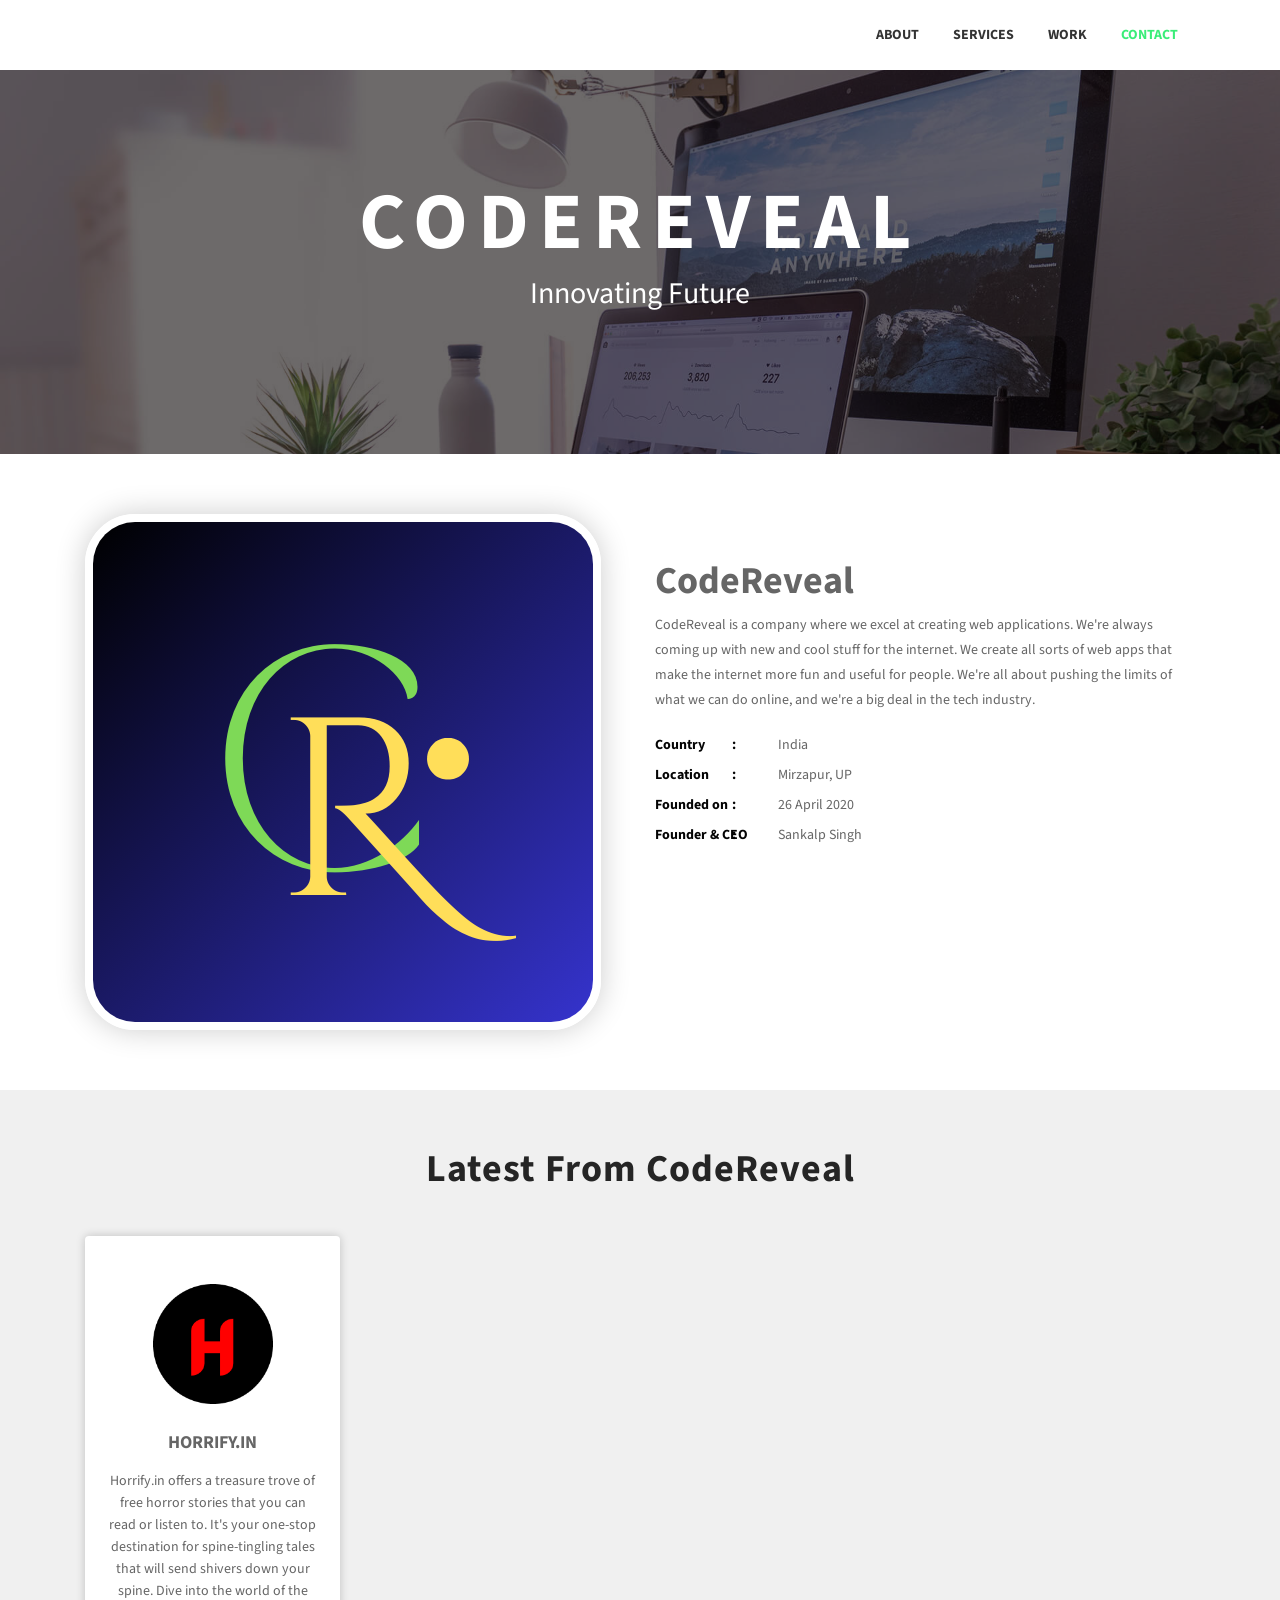
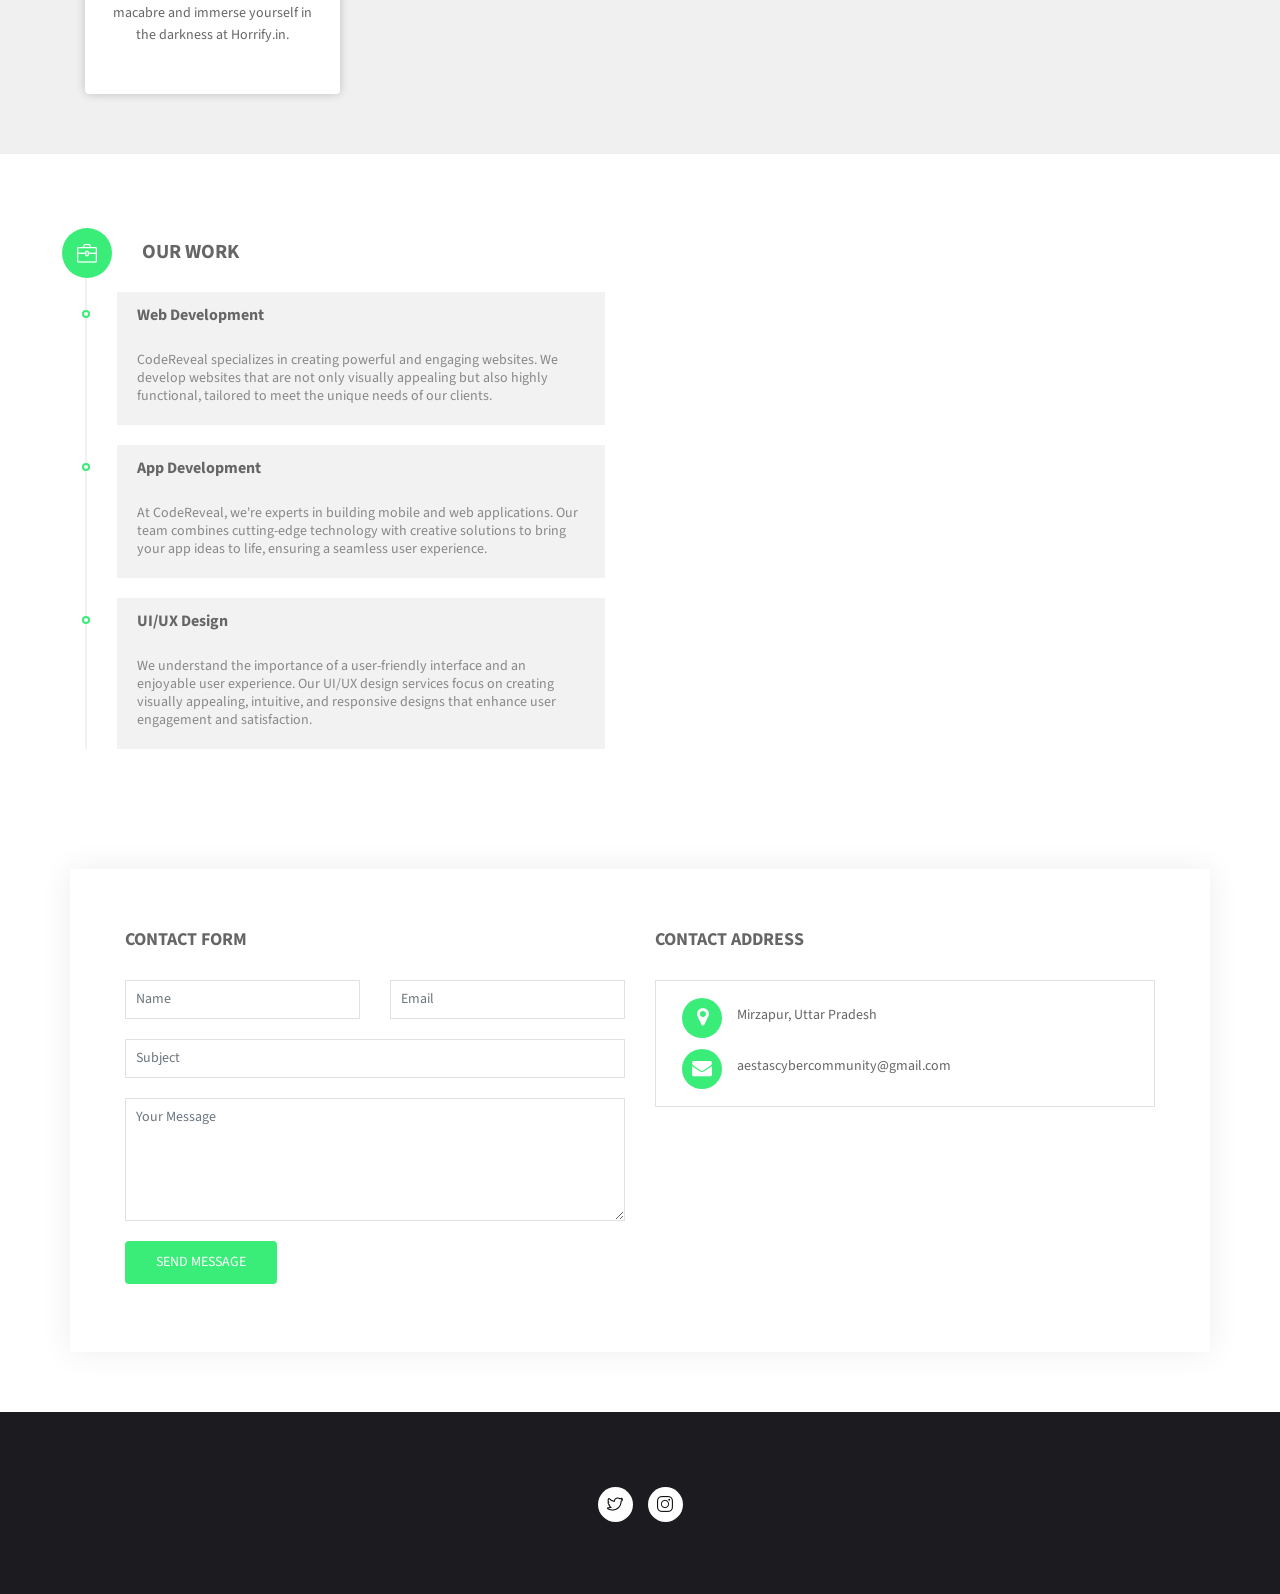
<file: index.html>
<!DOCTYPE html>
<html lang="en">
<head>
<meta charset="utf-8">
<meta name="viewport" content="width=device-width, initial-scale=1, shrink-to-fit=no">
<meta name="author" content="CodeReveal" />
<meta name="description" content="CodeReveal">

<title>CodeReveal</title>

<!-- CSS -->
<link rel="stylesheet" type="text/css" href="assets/css/bootstrap.min.css" >
<link rel="stylesheet" type="text/css" href="assets/fonts/font-awesome.min.css">
<link rel="stylesheet" type="text/css" href="assets/fonts/simple-line-icons.css">
<link rel="stylesheet" type="text/css" href="assets/css/slicknav.css">
<link rel="stylesheet" type="text/css" href="assets/css/main.css">
<link rel="stylesheet" type="text/css" href="assets/css/responsive.css">

<!--favicon-->
<link rel="apple-touch-icon" sizes="180x180" href="assets/img/favicon/apple-touch-icon.png">
<link rel="icon" type="image/png" sizes="32x32" href="assets/img/favicon/favicon-32x32.png">
<link rel="icon" type="image/png" sizes="16x16" href="assets/img/favicon/favicon-16x16.png">
<link rel="manifest" href="assets/img/favicon/site.webmanifest">

</head>
<body>
<!-- Header Area wrapper Starts -->
<header id="header-wrap">
<!-- Navbar Start -->
<nav class="navbar navbar-expand-lg fixed-top scrolling-navbar indigo">
<div class="container">
<!-- Brand and toggle get grouped for better mobile display -->
<div class="navbar-header">
<button class="navbar-toggler" type="button" data-toggle="collapse" data-target="#main-navbar" aria-controls="main-navbar" aria-expanded="false" aria-label="Toggle navigation">
<span class="navbar-toggler-icon"></span>
<span class="icon-menu"></span>
<span class="icon-menu"></span>
<span class="icon-menu"></span>
</button>
<!-- <a href="index.html" class="navbar-brand">CodeReveal</a> -->
</div>
<div class="collapse navbar-collapse" id="main-navbar">
<ul class="onepage-nev navbar-nav mr-auto w-100 justify-content-end clearfix">
<li class="nav-item">
<a class="nav-link" href="#about">
About
</a>
</li>
<li class="nav-item">
<a class="nav-link" href="#services">
Services
</a>
</li>
<li class="nav-item">
<a class="nav-link" href="#work">
Work
</a>
</li>
<li class="nav-item">
<a class="nav-link" href="#contact">
Contact
</a>
</li>
</ul>
</div>
</div>

<!-- Mobile Menu Start -->
<ul class="onepage-nev mobile-menu">
<li>
<a href="#about">about</a>
</li>
<li>
<a href="#services">Services</a>
</li>
<li>
<a href="#work">Work</a>
</li>
<li>
<a href="#contact">Contact</a>
</li>
</ul>
<!-- Mobile Menu End -->
</nav>
<!-- Navbar End -->

<!-- Hero Area Start -->
<div id="hero-area" class="hero-area-bg">
<div class="overlay"></div>
<div class="container">
<div class="row">
<div class="col-md-12 col-sm-12 text-center">
<div class="contents">
<h2 class="head-title">CodeReveal</h2>
<p class="script-font">Innovating Future</p>
<!-- <div class="header-button" data-delay="1s">
<a href="#" class="btn btn-common">Get a Free Quote</a>
</div> -->
</div>
</div>
</div>
</div>
</div>
<!-- Hero Area End -->

</header>
<!-- Header Area wrapper End -->

<!-- About Section Start -->
<section id="about" class="section-padding">
<div class="container">
<div class="row">
<div class="col-lg-6 col-md-6 col-sm-12 col-xs-12">
<div class="img-thumb">
<img class="img-fluid" src="assets/img/Code Reveal.png" alt="CodeReveal">
</div>
</div> 
<div class="col-lg-6 col-md-6 col-sm-12 col-xs-12">
<div class="profile-wrapper">
<h3>CodeReveal</h3>
<p>CodeReveal is a company where we excel at creating web applications. We're always coming up with new and cool stuff for the internet. We create all sorts of web apps that make the internet more fun and useful for people. We're all about pushing the limits of what we can do online, and we're a big deal in the tech industry.</p><div class="about-profile">
<ul class="admin-profile">
<li><span class="pro-title"> Country </span> <span class="pro-detail">India</span></li>
<li><span class="pro-title"> Location </span> <span class="pro-detail">Mirzapur, UP</span></li>
<li><span class="pro-title"> Founded on </span> <span class="pro-detail">26 April 2020</span></li>
<li><span class="pro-title"> Founder & CEO </span> <span class="pro-detail">Sankalp Singh</span></li>
</ul>
</div>
<!-- <a href="#" class="btn btn-common"><i class="icon-paper-clip"></i> Download Resume</a>
<a href="#" class="btn btn-danger"><i class="icon-speech"></i> Contact Me</a> -->
</div>
</div> 
</div>
</div>
</section>
<!-- About Section End -->

<!-- Latest From CodeReveal -->
<section id="services" class="services section-padding">
<h2 class="section-title flipInX" data-delay="0.4s">Latest From CodeReveal</h2>
<div class="container">
<div class="row">

<!-- Latest item -->
<div class="col-md-6 col-lg-3 col-xs-12">
<div class="services-item">
<div class="icon">
<img src="assets/img/horrify logo.png" class="latest_logo" alt="horrify.in">
</div>
<div class="services-content">
<h3><a href="http://www.horrify.in">Horrify.in</a></h3>
<p>Horrify.in offers a treasure trove of free horror stories that you can read or listen to. It's your one-stop destination for spine-tingling tales that will send shivers down your spine. Dive into the world of the macabre and immerse yourself in the darkness at Horrify.in.</p>
</div>
</div>
</div>
</div>
</div>
</section>
<!-- Services Section End -->

<!-- work Section Start -->
<div id="work" class="section-padding">
<div class="container">
<div class="row">
<div class="col-lg-6 col-md-6 col-sm-6">
<div class="work">
<ul class="timeline">
<li>
<i class="icon-briefcase"></i>
<h2 class="timelin-title">Our Work</h2>
</li>
<li>
<div class="content-text">
<h3 class="line-title">Web Development</h3><br>
<p class="line-text"> CodeReveal specializes in creating powerful and engaging websites. We develop websites that are not only visually appealing but also highly functional, tailored to meet the unique needs of our clients.</p>
</div>
</li>
<li>
<div class="content-text">
<h3 class="line-title">App Development</h3><br>
<p class="line-text">At CodeReveal, we're experts in building mobile and web applications. Our team combines cutting-edge technology with creative solutions to bring your app ideas to life, ensuring a seamless user experience.</p>
</div>
</li>
<li>
<div class="content-text">
<h3 class="line-title">UI/UX Design</h3><br>
<p class="line-text">We understand the importance of a user-friendly interface and an enjoyable user experience. Our UI/UX design services focus on creating visually appealing, intuitive, and responsive designs that enhance user engagement and satisfaction.</p>
</div>
</li>
</ul>
</div>
</div>
 
</div>
</div>
</div>
<!-- work Section End -->

<!-- Contact Section Start -->
<section id="contact" class="section-padding">
<div class="contact-form">
<div class="container">
<div class="row contact-form-area" data-delay="0.4s">
<div class="col-md-6 col-lg-6 col-sm-12">
<div class="contact-block">
<h2>Contact Form</h2>
<form id="contactForm" method="post" autocomplete="off" name="google-sheet">
<div class="row">
<div class="col-md-6">
<div class="form-group">
<input type="text" class="form-control" id="name" name="Name" placeholder="Name" required data-error="Please enter your name">
<div class="help-block with-errors"></div>
</div> 
</div>
<div class="col-md-6">
<div class="form-group">
<input type="email" placeholder="Email" id="email" class="form-control" name="Email" required data-error="Please enter your email">
<div class="help-block with-errors"></div>
</div> 
</div>
 <div class="col-md-12">
<div class="form-group">
<input type="text" placeholder="Subject" name="Subject" id="msg_subject" class="form-control" required data-error="Please enter your subject">
<div class="help-block with-errors"></div>
</div>
</div>
<div class="col-md-12">
<div class="form-group"> 
<textarea class="form-control" name="Message" id="message" placeholder="Your Message" rows="5" data-error="Write your message" required></textarea>
<div class="help-block with-errors"></div>
</div>
<div class="submit-button">
<button class="btn btn-common" id="submit" type="submit">Send Message</button>
<div id="msgSubmit" class="h3 text-center hidden"></div> 
<div class="clearfix"></div> 
</div>
</div>
</div>
</form>
</div>
</div>
<div class="col-md-6 col-lg-6 col-sm-12">
<div class="footer-right-area fadeIn">
<h2>Contact Address</h2>
<div class="footer-right-contact">
<div class="single-contact">
<div class="contact-icon">
<i class="fa fa-map-marker"></i>
</div>
<p>Mirzapur, Uttar Pradesh</p>
</div>
<div class="single-contact">
<div class="contact-icon">
<i class="fa fa-envelope"></i>
</div>
<p><a href="mailto:aestascybercommunity@gmail.com">aestascybercommunity@gmail.com</a></p>
</div>
</div>
</div>
</div>
</div>
</div>
</div> 
</section>
<!-- Contact Section End -->

<!-- Footer Section Start -->
<footer class="footer-area section-padding">
<div class="container">
<div class="row">
<div class="col-md-12">
<div class="footer-text text-center">
<ul class="social-icon">
<!-- <li>
<a class="facebook" href="#"><i class="icon-social-facebook"></i></a>
</li> -->
<li>
<a class="twitter" href="https://twitter.com/code_reveal"><i class="icon-social-twitter"></i></a>
</li>
<li>
<a class="instagram" href="https://www.instagram.com/code_reveal/"><i class="icon-social-instagram"></i></a>
</li>
<!-- <li>
<a class="instagram" href="#"><i class="icon-social-linkedin"></i></a>
</li> -->
<!-- <li>
<a class="instagram" href="#"><i class="icon-social-google"></i></a>
</li> -->
</ul>
<!-- <p>Copyright © 2023 </p> -->
</div>
</div>
</div>
</div>
</footer>
<!-- Footer Section End -->

<!-- Script -->
<script src="assets/js/jquery-min.js"></script>
<script src="assets/js/jquery.mixitup.js"></script>
<script src="assets/js/jquery.nav.js"></script>
<script src="assets/js/jquery.slicknav.js"></script>
<script src="assets/js/main.js"></script>
<script src="assets/js/contact.js"></script>
</body>
</html>
</file>
<file: assets/fonts/simple-line-icons.css>
@font-face {
	font-family: 'Simple-Line-Icons';
	src:url('../fonts/line-icons/Simple-Line-Icons.eot');
	src:url('../fonts/line-icons/Simple-Line-Icons.eot?#iefix') format('embedded-opentype'),
		url('../fonts/line-icons/Simple-Line-Icons.woff') format('woff'),
		url('../fonts/line-icons/Simple-Line-Icons.ttf') format('truetype'),
		url('../fonts/line-icons/Simple-Line-Icons.svg#Simple-Line-Icons') format('svg');
		font-weight: normal;
		font-style: normal;
}
/*
 Use the following CSS code if you want to have a class per icon.
 Instead of a list of all class selectors, you can use the generic [class*="icon-"] selector, but it's slower:
*/
.icon-user,
.icon-people,
.icon-user-female,
.icon-user-follow,
.icon-user-following,
.icon-user-unfollow,
.icon-login,
.icon-logout,
.icon-emotsmile,
.icon-phone,
.icon-call-end,
.icon-call-in,
.icon-call-out,
.icon-map,
.icon-location-pin,
.icon-direction,
.icon-directions,
.icon-compass,
.icon-layers,
.icon-menu,
.icon-list,
.icon-options-vertical,
.icon-options,
.icon-arrow-down,
.icon-arrow-left,
.icon-arrow-right,
.icon-arrow-up,
.icon-arrow-up-circle,
.icon-arrow-left-circle,
.icon-arrow-right-circle,
.icon-arrow-down-circle,
.icon-check,
.icon-clock,
.icon-plus,
.icon-minus,
.icon-close,
.icon-event,
.icon-exclamation,
.icon-organization,
.icon-trophy,
.icon-screen-smartphone,
.icon-screen-desktop,
.icon-plane,
.icon-notebook,
.icon-mustache,
.icon-mouse,
.icon-magnet,
.icon-energy,
.icon-disc,
.icon-cursor,
.icon-cursor-move,
.icon-crop,
.icon-chemistry,
.icon-speedometer,
.icon-shield,
.icon-screen-tablet,
.icon-magic-wand,
.icon-hourglass,
.icon-graduation,
.icon-ghost,
.icon-game-controller,
.icon-fire,
.icon-eyeglass,
.icon-envelope-open,
.icon-envelope-letter,
.icon-bell,
.icon-badge,
.icon-anchor,
.icon-wallet,
.icon-vector,
.icon-speech,
.icon-puzzle,
.icon-printer,
.icon-present,
.icon-playlist,
.icon-pin,
.icon-picture,
.icon-handbag,
.icon-globe-alt,
.icon-globe,
.icon-folder-alt,
.icon-folder,
.icon-film,
.icon-feed,
.icon-drop,
.icon-drawer,
.icon-docs,
.icon-doc,
.icon-diamond,
.icon-cup,
.icon-calculator,
.icon-bubbles,
.icon-briefcase,
.icon-book-open,
.icon-basket-loaded,
.icon-basket,
.icon-bag,
.icon-action-undo,
.icon-action-redo,
.icon-wrench,
.icon-umbrella,
.icon-trash,
.icon-tag,
.icon-support,
.icon-frame,
.icon-size-fullscreen,
.icon-size-actual,
.icon-shuffle,
.icon-share-alt,
.icon-share,
.icon-rocket,
.icon-question,
.icon-pie-chart,
.icon-pencil,
.icon-note,
.icon-loop,
.icon-home,
.icon-grid,
.icon-graph,
.icon-microphone,
.icon-music-tone-alt,
.icon-music-tone,
.icon-earphones-alt,
.icon-earphones,
.icon-equalizer,
.icon-like,
.icon-dislike,
.icon-control-start,
.icon-control-rewind,
.icon-control-play,
.icon-control-pause,
.icon-control-forward,
.icon-control-end,
.icon-volume-1,
.icon-volume-2,
.icon-volume-off,
.icon-calendar,
.icon-bulb,
.icon-chart,
.icon-ban,
.icon-bubble,
.icon-camrecorder,
.icon-camera,
.icon-cloud-download,
.icon-cloud-upload,
.icon-envelope,
.icon-eye,
.icon-flag,
.icon-heart,
.icon-info,
.icon-key,
.icon-link,
.icon-lock,
.icon-lock-open,
.icon-magnifier,
.icon-magnifier-add,
.icon-magnifier-remove,
.icon-paper-clip,
.icon-paper-plane,
.icon-power,
.icon-refresh,
.icon-reload,
.icon-settings,
.icon-star,
.icon-symbol-female,
.icon-symbol-male,
.icon-target,
.icon-credit-card,
.icon-paypal,
.icon-social-tumblr,
.icon-social-twitter,
.icon-social-facebook,
.icon-social-instagram,
.icon-social-linkedin,
.icon-social-pinterest,
.icon-social-github,
.icon-social-google,
.icon-social-reddit,
.icon-social-skype,
.icon-social-dribbble,
.icon-social-behance,
.icon-social-foursqare,
.icon-social-soundcloud,
.icon-social-spotify,
.icon-social-stumbleupon,
.icon-social-youtube,
.icon-social-dropbox,
.icon-social-vkontakte,
.icon-social-steam {
  font-family: 'simple-line-icons';
  speak: none;
  font-style: normal;
  font-weight: normal;
  font-variant: normal;
  text-transform: none;
  line-height: 1;
  /* Better Font Rendering =========== */
  -webkit-font-smoothing: antialiased;
  -moz-osx-font-smoothing: grayscale;
}
.icon-user:before {
  content: "\e005";
}
.icon-people:before {
  content: "\e001";
}
.icon-user-female:before {
  content: "\e000";
}
.icon-user-follow:before {
  content: "\e002";
}
.icon-user-following:before {
  content: "\e003";
}
.icon-user-unfollow:before {
  content: "\e004";
}
.icon-login:before {
  content: "\e066";
}
.icon-logout:before {
  content: "\e065";
}
.icon-emotsmile:before {
  content: "\e021";
}
.icon-phone:before {
  content: "\e600";
}
.icon-call-end:before {
  content: "\e048";
}
.icon-call-in:before {
  content: "\e047";
}
.icon-call-out:before {
  content: "\e046";
}
.icon-map:before {
  content: "\e033";
}
.icon-location-pin:before {
  content: "\e096";
}
.icon-direction:before {
  content: "\e042";
}
.icon-directions:before {
  content: "\e041";
}
.icon-compass:before {
  content: "\e045";
}
.icon-layers:before {
  content: "\e034";
}
.icon-menu:before {
  content: "\e601";
}
.icon-list:before {
  content: "\e067";
}
.icon-options-vertical:before {
  content: "\e602";
}
.icon-options:before {
  content: "\e603";
}
.icon-arrow-down:before {
  content: "\e604";
}
.icon-arrow-left:before {
  content: "\e605";
}
.icon-arrow-right:before {
  content: "\e606";
}
.icon-arrow-up:before {
  content: "\e607";
}
.icon-arrow-up-circle:before {
  content: "\e078";
}
.icon-arrow-left-circle:before {
  content: "\e07a";
}
.icon-arrow-right-circle:before {
  content: "\e079";
}
.icon-arrow-down-circle:before {
  content: "\e07b";
}
.icon-check:before {
  content: "\e080";
}
.icon-clock:before {
  content: "\e081";
}
.icon-plus:before {
  content: "\e095";
}
.icon-minus:before {
  content: "\e615";
}
.icon-close:before {
  content: "\e082";
}
.icon-event:before {
  content: "\e619";
}
.icon-exclamation:before {
  content: "\e617";
}
.icon-organization:before {
  content: "\e616";
}
.icon-trophy:before {
  content: "\e006";
}
.icon-screen-smartphone:before {
  content: "\e010";
}
.icon-screen-desktop:before {
  content: "\e011";
}
.icon-plane:before {
  content: "\e012";
}
.icon-notebook:before {
  content: "\e013";
}
.icon-mustache:before {
  content: "\e014";
}
.icon-mouse:before {
  content: "\e015";
}
.icon-magnet:before {
  content: "\e016";
}
.icon-energy:before {
  content: "\e020";
}
.icon-disc:before {
  content: "\e022";
}
.icon-cursor:before {
  content: "\e06e";
}
.icon-cursor-move:before {
  content: "\e023";
}
.icon-crop:before {
  content: "\e024";
}
.icon-chemistry:before {
  content: "\e026";
}
.icon-speedometer:before {
  content: "\e007";
}
.icon-shield:before {
  content: "\e00e";
}
.icon-screen-tablet:before {
  content: "\e00f";
}
.icon-magic-wand:before {
  content: "\e017";
}
.icon-hourglass:before {
  content: "\e018";
}
.icon-graduation:before {
  content: "\e019";
}
.icon-ghost:before {
  content: "\e01a";
}
.icon-game-controller:before {
  content: "\e01b";
}
.icon-fire:before {
  content: "\e01c";
}
.icon-eyeglass:before {
  content: "\e01d";
}
.icon-envelope-open:before {
  content: "\e01e";
}
.icon-envelope-letter:before {
  content: "\e01f";
}
.icon-bell:before {
  content: "\e027";
}
.icon-badge:before {
  content: "\e028";
}
.icon-anchor:before {
  content: "\e029";
}
.icon-wallet:before {
  content: "\e02a";
}
.icon-vector:before {
  content: "\e02b";
}
.icon-speech:before {
  content: "\e02c";
}
.icon-puzzle:before {
  content: "\e02d";
}
.icon-printer:before {
  content: "\e02e";
}
.icon-present:before {
  content: "\e02f";
}
.icon-playlist:before {
  content: "\e030";
}
.icon-pin:before {
  content: "\e031";
}
.icon-picture:before {
  content: "\e032";
}
.icon-handbag:before {
  content: "\e035";
}
.icon-globe-alt:before {
  content: "\e036";
}
.icon-globe:before {
  content: "\e037";
}
.icon-folder-alt:before {
  content: "\e039";
}
.icon-folder:before {
  content: "\e089";
}
.icon-film:before {
  content: "\e03a";
}
.icon-feed:before {
  content: "\e03b";
}
.icon-drop:before {
  content: "\e03e";
}
.icon-drawer:before {
  content: "\e03f";
}
.icon-docs:before {
  content: "\e040";
}
.icon-doc:before {
  content: "\e085";
}
.icon-diamond:before {
  content: "\e043";
}
.icon-cup:before {
  content: "\e044";
}
.icon-calculator:before {
  content: "\e049";
}
.icon-bubbles:before {
  content: "\e04a";
}
.icon-briefcase:before {
  content: "\e04b";
}
.icon-book-open:before {
  content: "\e04c";
}
.icon-basket-loaded:before {
  content: "\e04d";
}
.icon-basket:before {
  content: "\e04e";
}
.icon-bag:before {
  content: "\e04f";
}
.icon-action-undo:before {
  content: "\e050";
}
.icon-action-redo:before {
  content: "\e051";
}
.icon-wrench:before {
  content: "\e052";
}
.icon-umbrella:before {
  content: "\e053";
}
.icon-trash:before {
  content: "\e054";
}
.icon-tag:before {
  content: "\e055";
}
.icon-support:before {
  content: "\e056";
}
.icon-frame:before {
  content: "\e038";
}
.icon-size-fullscreen:before {
  content: "\e057";
}
.icon-size-actual:before {
  content: "\e058";
}
.icon-shuffle:before {
  content: "\e059";
}
.icon-share-alt:before {
  content: "\e05a";
}
.icon-share:before {
  content: "\e05b";
}
.icon-rocket:before {
  content: "\e05c";
}
.icon-question:before {
  content: "\e05d";
}
.icon-pie-chart:before {
  content: "\e05e";
}
.icon-pencil:before {
  content: "\e05f";
}
.icon-note:before {
  content: "\e060";
}
.icon-loop:before {
  content: "\e064";
}
.icon-home:before {
  content: "\e069";
}
.icon-grid:before {
  content: "\e06a";
}
.icon-graph:before {
  content: "\e06b";
}
.icon-microphone:before {
  content: "\e063";
}
.icon-music-tone-alt:before {
  content: "\e061";
}
.icon-music-tone:before {
  content: "\e062";
}
.icon-earphones-alt:before {
  content: "\e03c";
}
.icon-earphones:before {
  content: "\e03d";
}
.icon-equalizer:before {
  content: "\e06c";
}
.icon-like:before {
  content: "\e068";
}
.icon-dislike:before {
  content: "\e06d";
}
.icon-control-start:before {
  content: "\e06f";
}
.icon-control-rewind:before {
  content: "\e070";
}
.icon-control-play:before {
  content: "\e071";
}
.icon-control-pause:before {
  content: "\e072";
}
.icon-control-forward:before {
  content: "\e073";
}
.icon-control-end:before {
  content: "\e074";
}
.icon-volume-1:before {
  content: "\e09f";
}
.icon-volume-2:before {
  content: "\e0a0";
}
.icon-volume-off:before {
  content: "\e0a1";
}
.icon-calendar:before {
  content: "\e075";
}
.icon-bulb:before {
  content: "\e076";
}
.icon-chart:before {
  content: "\e077";
}
.icon-ban:before {
  content: "\e07c";
}
.icon-bubble:before {
  content: "\e07d";
}
.icon-camrecorder:before {
  content: "\e07e";
}
.icon-camera:before {
  content: "\e07f";
}
.icon-cloud-download:before {
  content: "\e083";
}
.icon-cloud-upload:before {
  content: "\e084";
}
.icon-envelope:before {
  content: "\e086";
}
.icon-eye:before {
  content: "\e087";
}
.icon-flag:before {
  content: "\e088";
}
.icon-heart:before {
  content: "\e08a";
}
.icon-info:before {
  content: "\e08b";
}
.icon-key:before {
  content: "\e08c";
}
.icon-link:before {
  content: "\e08d";
}
.icon-lock:before {
  content: "\e08e";
}
.icon-lock-open:before {
  content: "\e08f";
}
.icon-magnifier:before {
  content: "\e090";
}
.icon-magnifier-add:before {
  content: "\e091";
}
.icon-magnifier-remove:before {
  content: "\e092";
}
.icon-paper-clip:before {
  content: "\e093";
}
.icon-paper-plane:before {
  content: "\e094";
}
.icon-power:before {
  content: "\e097";
}
.icon-refresh:before {
  content: "\e098";
}
.icon-reload:before {
  content: "\e099";
}
.icon-settings:before {
  content: "\e09a";
}
.icon-star:before {
  content: "\e09b";
}
.icon-symbol-female:before {
  content: "\e09c";
}
.icon-symbol-male:before {
  content: "\e09d";
}
.icon-target:before {
  content: "\e09e";
}
.icon-credit-card:before {
  content: "\e025";
}
.icon-paypal:before {
  content: "\e608";
}
.icon-social-tumblr:before {
  content: "\e00a";
}
.icon-social-twitter:before {
  content: "\e009";
}
.icon-social-facebook:before {
  content: "\e00b";
}
.icon-social-instagram:before {
  content: "\e609";
}
.icon-social-linkedin:before {
  content: "\e60a";
}
.icon-social-pinterest:before {
  content: "\e60b";
}
.icon-social-github:before {
  content: "\e60c";
}
.icon-social-google:before {
  content: "\e60d";
}
.icon-social-reddit:before {
  content: "\e60e";
}
.icon-social-skype:before {
  content: "\e60f";
}
.icon-social-dribbble:before {
  content: "\e00d";
}
.icon-social-behance:before {
  content: "\e610";
}
.icon-social-foursqare:before {
  content: "\e611";
}
.icon-social-soundcloud:before {
  content: "\e612";
}
.icon-social-spotify:before {
  content: "\e613";
}
.icon-social-stumbleupon:before {
  content: "\e614";
}
.icon-social-youtube:before {
  content: "\e008";
}
.icon-social-dropbox:before {
  content: "\e00c";
}
.icon-social-vkontakte:before {
  content: "\e618";
}
.icon-social-steam:before {
  content: "\e620";
}
</file>
<file: assets/css/main.css>
@import url("https://fonts.googleapis.com/css?family=Shadows+Into+Light|Source+Sans+Pro:400,700");
html {
  overflow-x: hidden;
}

body {
  background: #fff;
  font-size: 14px;
  font-weight: 400;
  font-family: "Source Sans Pro", sans-serif;
  -webkit-box-sizing: border-box;
  -moz-box-sizing: border-box;
  box-sizing: border-box;
  -webkit-font-smoothing: subpixel-antialiased;
  color: #666;
  line-height: 25px;
  -webkit-backface-visibility: hidden;
  backface-visibility: hidden;
  overflow-x: hidden;
}

h1, h2, h3, h4 {
  font-size: 38px;
  font-weight: 700;
  font-family: "Source Sans Pro", sans-serif;
}

.script-font {
  font-family: 'Shadows Into Light' monospace;
}

a {
  -webkit-transition: all 0.2s linear;
  -moz-transition: all 0.2s linear;
  -o-transition: all 0.2s linear;
  transition: all 0.2s linear;
}

a:hover {
  text-decoration: none;
}

a a:focus {
  outline: none;
}

p {
  font-weight: 400;
  font-family: "Source Sans Pro", sans-serif;
  margin: 0px;
  font-size: 14px;
}

ul, ol {
  list-style: outside none none;
  margin: 0;
  padding: 0;
}

ul li, ol li {
  list-style: none;
}

.hero-heading {
  font-size: 48px;
  font-weight: 700;
  color: #fff;
  text-transform: capitalize;
  line-height: 70px;
  letter-spacing: 0.1rem;
}

.hero-sub-heading {
  font-size: 20px;
  font-weight: 400;
  color: #e6e6e6;
  line-height: 45px;
  letter-spacing: 0.1rem;
}

.section-titile-bg {
  display: inline;
  font-size: 115px;
  font-weight: 700;
  height: 100%;
  left: -173px;
  opacity: 0.1;
  position: absolute;
  top: -14px;
  width: 100%;
  text-align: center;
}

.section-title-header p {
  text: center;
  font-weight: 400;
  line-height: 26px;
  padding-bottom: 36px;
}

.section-title {
  color: #252525;
  font-size: 38px;
  text-align: center;
  letter-spacing: 1px;
  line-height: 1;
  margin-bottom: 48px;
  padding: 0 10px;
  position: relative;
}

.btn {
  font-size: 14px;
  padding: 10px 30px;
  border-radius: 0px;
  cursor: pointer;
  font-weight: 400;
  color: #fff;
  border-radius: 4px;
  text-transform: uppercase;
  -webkit-transition: all 0.2s linear;
  -moz-transition: all 0.2s linear;
  -o-transition: all 0.2s linear;
  transition: all 0.2s linear;
  display: inline-block;
}

.btn:focus,
.btn:active {
  box-shadow: none;
  outline: none;
  color: #fff;
}

.btn-common {
  background-color: #3aed78;
  position: relative;
  z-index: 1;
}

.btn-common:hover {
  color: #fff;
  background-color: #21cff3;
  box-shadow: 0 6px 22px rgba(0, 0, 0, 0.1);
  transition: all .2s ease-in-out;
  -moz-transition: all .2s ease-in-out;
  -webkit-transition: all .2s ease-in-out;
}

.btn-danger:hover {
  background-color: #f55262;
  border-color: #f55262;
  box-shadow: 0 6px 22px rgba(0, 0, 0, 0.1);
  transition: all .2s ease-in-out;
  -moz-transition: all .2s ease-in-out;
  -webkit-transition: all .2s ease-in-out;
}

.btn-border {
  color: #fff;
  background-color: transparent;
  border: 1px solid #fff;
}

.btn-border:hover {
  border: 1px solid #fff;
  color: #fff;
  background-color: rgba(255, 255, 255, 0.2);
}

.btn-lg {
  padding: 14px 33px;
  text-transform: uppercase;
  font-size: 16px;
}

.btn-rm {
  padding: 7px 10px;
  text-transform: capitalize;
}

button:focus {
  outline: none !important;
}

.icon-close, .icon-check {
  color: #3aed78;
}

.social-icon li {
  display: inline-block;
}

.social-icon li a {
  color: #000;
  background: #fff;
  width: 35px;
  height: 35px;
  line-height: 38px;
  display: block;
  text-align: center;
  border-radius: 100%;
  font-size: 16px;
  margin: 15px 6px 12px 6px;
  transition: all 0.3s ease-in-out 0s;
  -moz-transition: all 0.3s ease-in-out 0s;
  -webkit-transition: all 0.3s ease-in-out 0s;
  -o-transition: all 0.3s ease-in-out 0s;
}

.social-icon li a:hover {
  color: #fff;
}

.social-icon li .facebook:hover {
  background: #3b5999;
}

.social-icon li .twitter:hover {
  background: #4A9CEC;
}

.social-icon li .instagram:hover {
  background: #D6274D;
}

.social-icon li .linkedin:hover {
  background: #1260A2;
}

.social-icon li .google:hover {
  background: #CE332A;
}

/* ScrollToTop */
a.back-to-top {
  display: none;
  position: fixed;
  bottom: 18px;
  right: 15px;
  text-decoration: none;
}

a.back-to-top i {
  display: block;
  font-size: 22px;
  width: 40px;
  height: 40px;
  line-height: 40px;
  color: #fff;
  background: #3aed78;
  border-radius: 2px;
  text-align: center;
  transition: all 0.2s ease-in-out;
  -moz-transition: all 0.2s ease-in-out;
  -webkit-transition: all 0.2s ease-in-out;
  -o-transition: all 0.2s ease-in-out;
  box-shadow: 0 0 4px rgba(0, 0, 0, 0.14), 0 4px 8px rgba(0, 0, 0, 0.28);
}

a.back-to-top:hover, a.back-to-top:focus {
  text-decoration: none;
}

#loader {
  position: fixed;
  background: #fff;
  top: 0;
  left: 0;
  width: 100%;
  height: 100%;
  z-index: 9999999999;
}

.square-spin {
  position: absolute;
  top: 50%;
  left: 50%;
  margin-left: -40px;
  margin-top: -40px;
}

.square-spin img {
  max-width: 64px;
}

.section-padding {
  padding: 60px 0;
}

#about .img-thumb img {
  border: 8px solid #fff;
  box-shadow: 0px 0px 30px rgba(0, 0, 0, 0.2);
}

.profile-wrapper {
  padding: 45px 0;
}

.profile-wrapper .btn {
  margin: 10px 10px 0px 0px;
}

.profile-wrapper .btn i {
  vertical-align: middle;
  margin-right: 5px;
}

.about-profile {
  position: relative;
  margin: 20px 0 20px 0;
}

.about-profile .pro-title {
  font-weight: 700;
  color: #040404;
  position: relative;
  width: 120px;
  display: inline-block;
  margin-bottom: 5px;
}

.about-profile .pro-title:after {
  position: absolute;
  content: ':';
  color: #040404;
  font-size: 14px;
  left: 77px;
}

.about-profile .admin-sign {
  position: absolute;
  right: 45px;
  bottom: 10px;
}

.quote-section {
  overflow: hidden;
  position: relative;
  background: rgba(0, 0, 0, 0.5);
}


.icon .latest_logo{
height: 120px;
width:120px;
}

.quote-section .quote-by {
  font-size: 18px;
  text-transform: uppercase;
  color: #fff;
  font-weight: 400;
  letter-spacing: 1px;
}

.quote-section .quote {
  color: #fff;
  font-size: 30px;
  font-weight: 700;
  font-family: 'Ubuntu', sans-serif;
}

/* Resume */
.timeline {
  position: relative;
}

.timeline .timelin-title {
  font-size: 20px;
  text-transform: uppercase;
  margin-left: 25px;
}

.timeline li {
  padding: 0 20px 20px 30px;
  list-style: none;
  border-left: 2px solid #f1f1f1;
}

.timeline li .content-text {
  background: #f2f2f2;
  padding: 20px;
}

.timeline li .line-title {
  font-size: 16px;
  line-height: 6px;
}

.timeline li span {
  font-size: 12px;
  padding: 9px 0;
  display: block;
}

.timeline li .line-text {
  color: #888;
  line-height: 18px;
}

.timeline li:first-child:before {
  border: 0;
  background: none;
  position: relative;
}

.timeline li:last-child {
  padding: 0 20px 0px 30px;
}

.timeline li:before {
  content: "";
  border: solid 2px;
  width: 8px;
  height: 8px;
  border-radius: 50px;
  -moz-border-radius: 50px;
  -webkit-border-radius: 50px;
  font-size: 8px;
  margin-left: -35px;
  font-weight: 400;
  background: #fff;
  display: block;
  position: absolute;
  margin-top: 18px;
  border-color: #3aed78 !important;
}

.timeline li:first-child i {
  font-size: 20px;
  float: left;
  margin-left: -30px;
  line-height: 50px;
  border-radius: 30px;
  margin: -12px -55px;
  background: #3aed78;
  color: #fff;
  width: 50px;
  height: 50px;
  text-align: center;
}

.navbar-brand {
  position: relative;
  padding: 0px;
}

.top-nav-collapse {
  background: #fff;
  z-index: 999999;
  top: 0px !important;
  min-height: 58px;
  box-shadow: 0px 3px 6px 3px rgba(0, 0, 0, 0.06);
  -webkit-animation-duration: 1s;
  animation-duration: 1s;
  -webkit-animation-fill-mode: both;
  animation-fill-mode: both;
  -webkit-animation-name: fadeInDown;
  animation-name: fadeInDown;
  background: #fff !important;
}

.top-nav-collapse .navbar-brand {
  top: 0px;
}

.top-nav-collapse .navbar-brand img {
  width: 65%;
}

.top-nav-collapse .navbar-nav .nav-link {
  color: #333 !important;
  margin-top: 0px !important;
  margin-bottom: 0px !important;
}

.top-nav-collapse .navbar-nav .nav-link:hover {
  cursor: pointer;
  color: #3aed78 !important;
}

.top-nav-collapse .navbar-nav li.active a.nav-link {
  color: #3aed78 !important;
}

.indigo {
  background: #fff;
}

.menu-bg {
  background: transparent;
}

.navbar-expand-lg .navbar-nav .nav-link i {
  font-size: 28px;
  color: #3aed78;
  vertical-align: middle;
  -webkit-transition: all 0.3s ease-in-out;
  -moz-transition: all 0.3s ease-in-out;
  transition: all 0.3s ease-in-out;
}

.navbar-expand-lg .navbar-nav .nav-link i:hover {
  color: #21cff3;
}

.navbar-expand-lg .navbar-nav .nav-link {
  color: #333;
  font-weight: 700;
  padding: 0 17px;
  margin-top: 15px;
  margin-bottom: 15px;
  line-height: 40px;
  text-transform: uppercase;
  cursor: pointer;
  background: transparent;
  -webkit-transition: all 0.3s ease-in-out;
  -moz-transition: all 0.3s ease-in-out;
  transition: all 0.3s ease-in-out;
}

.navbar-expand-lg .navbar-nav li a:hover,
.navbar-expand-lg .navbar-nav li .active > a,
.navbar-expand-lg .navbar-nav li a:focus {
  color: #3aed78;
  outline: none;
}

.navbar {
  padding: 0;
}

.navbar li.active a.nav-link {
  color: #3aed78;
}

.dropdown-toggle::after {
  display: none;
}

.dropdown-menu {
  margin: 0;
  padding: 0;
  display: none;
  position: absolute;
  z-index: 99;
  min-width: 210px;
  background-color: #fff;
  white-space: nowrap;
  border-radius: 4px;
  -webkit-box-shadow: 0 6px 12px rgba(0, 0, 0, 0.175);
  box-shadow: 0 6px 12px rgba(0, 0, 0, 0.175);
  animation: fadeIn 0.4s;
  -webkit-animation: fadeIn 0.4s;
  -moz-animation: fadeIn 0.4s;
  -o-animation: fadeIn 0.4s;
  -ms-animation: fadeIn 0.4s;
}

.dropdown-menu:before {
  content: "";
  display: inline-block;
  position: absolute;
  bottom: 100%;
  left: 20%;
  margin-left: -5px;
  border-right: 10px solid transparent;
  border-left: 10px solid transparent;
  border-bottom: 10px solid #fff;
}

.dropdown:hover .dropdown-menu {
  display: block;
  position: absolute;
  text-align: left;
  top: 100%;
  border: none;
  animation: fadeIn 0.4s;
  -webkit-animation: fadeIn 0.4s;
  -moz-animation: fadeIn 0.4s;
  -o-animation: fadeIn 0.4s;
  -ms-animation: fadeIn 0.4s;
}

.dropdown .dropdown-menu .dropdown-item {
  width: 100%;
  padding: 12px 20px;
  font-size: 14px;
  color: #333;
  border-bottom: 1px solid #f1f1f1;
  text-decoration: none;
  display: inline-block;
  float: left;
  clear: both;
  position: relative;
  outline: 0;
  transition: all 0.3s ease-in-out;
  -webkit-transition: all 0.3s ease-in-out;
  -moz-transition: all 0.3s ease-in-out;
  -o-transition: all 0.3s ease-in-out;
  -ms-transition: all 0.3s ease-in-out;
}

.dropdown .dropdown-menu .dropdown-item:last-child {
  border-bottom: none;
  border-bottom-left-radius: 4px;
  border-bottom-right-radius: 4px;
}

.dropdown .dropdown-menu .dropdown-item:first-child {
  border-top-left-radius: 4px;
  border-top-right-radius: 4px;
}

.dropdown .dropdown-item:focus,
.dropdown .dropdown-item:hover,
.dropdown .dropdown-item.active {
  color: #3aed78;
}

.dropdown-item.active, .dropdown-item:active {
  background: transparent;
}

.fadeInUpMenu {
  -webkit-animation-name: fadeInUpMenu;
  animation-name: fadeInUpMenu;
}

.slicknav_btn {
  border-color: #3aed78;
}

.slicknav_menu .slicknav_icon-bar {
  background: #3aed78;
}

/* only small tablets */
@media (min-width: 768px) and (max-width: 991px) {
  #nav-main li a.nav-link {
    padding-top: 18px;
  }
}

.navbar-toggler {
  display: none;
}

.mobile-menu {
  display: none;
}

.slicknav_menu {
  display: none;
}

@media screen and (max-width: 768px) {
  .navbar-header {
    width: 100%;
  }
  .navbar-brand {
    position: absolute;
    padding: 0px 15px;
    top: 0;
  }
  .navbar-brand img {
    width: 75%;
  }
  #mobile-menu {
    display: none;
  }
  .slicknav_menu {
    display: block;
  }
  .slicknav_nav .active a {
    background: #E91E63;
    color: #fff;
  }
  .slicknav_nav a:hover,
  .slicknav_nav a:focus,
  .slicknav_nav .active {
    color: #3aed78;
    outline: none;
    background: #f8f9fa;
  }
}

/* ==========================================================================
3. Hero Area
========================================================================== */
.hero-area-bg {
  background: url(../img/hero-area.jpg) no-repeat;
  background-size: cover;
}

#hero-area {
  color: #fff;
  overflow: hidden;
  position: relative;
}

#hero-area .overlay {
  position: absolute;
  width: 100%;
  height: 100%;
  top: 0px;
  left: 0px;
  background: #0c0808;
  opacity: 0.6;
}

#hero-area .contents {
  padding: 175px 0px 120px;
}

#hero-area .contents h5 {
  font-size: 50px;
}

#hero-area .contents .head-title {
  color: #fff;
  font-size: 80px;
  letter-spacing: 10px;
  text-transform: uppercase;
  font-weight: 700;
}

#hero-area .contents p {
  font-size: 30px;
  color: #fff;
  font-weight: 400;
  line-height: 30px;
  margin-bottom: 25px;
}

#hero-area .contents .btn {
  margin: 25px 0px;
  text-transform: uppercase;
}

#hero-area .banner_bottom_btn {
  margin-top: 40px;
}

#hero-area .banner_bottom_btn i {
  color: #fff;
  font-size: 48px;
  -webkit-transition: all 0.2s linear;
  -moz-transition: all 0.2s linear;
  -o-transition: all 0.2s linear;
  transition: all 0.2s linear;
}

#hero-area .banner_bottom_btn i:hover {
  color: #ddd;
}

/* ==========================================================================
  Portfolio Section
   ========================================================================== */
#portfolios {
  background: #f2f2f2;
}

#portfolios .mix {
  padding: 10px;
}

#portfolios .portfolio-item .shot-item {
  margin: 0px;
}

#portfolio .mix {
  display: none;
}

.controls {
  text-align: center;
  padding: 0px 0px 20px;
}

.controls .active {
  color: #3aed78 !important;
  border-color: #3aed78;
  background: transparent;
}

.controls .btn {
  text-transform: uppercase;
  margin: 2px;
  color: #fff;
}

.controls:hover {
  cursor: pointer;
}

.portfolio-img {
  overflow: hidden;
  display: block;
  position: relative;
}

.portfolio-img img {
  width: 100%;
}

.shot-item {
  margin-right: 15px;
  border-radius: 4px;
  background: #fff;
  position: relative;
}

.shot-item img {
  width: 100%;
}

.shot-item .overlay {
  position: absolute;
  width: 100%;
  height: 100%;
  left: 0;
  top: 0;
  background: rgba(0, 180, 217, 0.6);
  opacity: 0;
  -webkit-transition: all 0.5s ease-in-out;
  transition: all 0.5s ease-in-out;
}

.shot-item:hover .overlay {
  opacity: 1;
}

.overlay {
  opacity: 0;
}

.overlay .icons i {
  height: 42px;
  width: 42px;
  line-height: 42px;
  color: #3aed78;
  left: 50%;
  margin-left: -24px;
  margin-top: -24px;
  top: 50%;
  position: absolute;
  z-index: 2;
  cursor: pointer;
  text-align: center;
  font-size: 20px;
  -webkit-transition: all 0.5s ease-in-out;
  -moz-transition: all 0.5s ease-in-out;
  transition: all 0.5s ease-in-out;
  background: #fff;
  border-radius: 4px;
}

.overlay .preview {
  position: absolute;
  left: 45%;
  top: 50%;
  color: #fff;
}

.overlay .link {
  position: absolute;
  left: 60%;
  margin-left: 10px;
  top: 50%;
  color: #fff;
}

.shot-item:hover .overlay {
  opacity: 1;
}

a:not([href]):not([tabindex]) {
  color: #fff;
}

a:not([href]):not([tabindex]):focus, a:not([href]):not([tabindex]):hover {
  color: #fff;
}

/* Services Item */
.services {
  background: #F0F0F0;
}

.services-item {
  background: #fff;
  border-radius: 4px;
  padding: 48px 20px;
  box-shadow: 0px 0px 10px rgba(0, 0, 0, 0.2);
  text-align: center;
  transition: all 0.3s ease-in-out 0s;
  -moz-transition: all 0.3s ease-in-out 0s;
  -webkit-transition: all 0.3s ease-in-out 0s;
  -o-transition: all 0.3s ease-in-out 0s;
}

.services-item .icon i {
  font-size: 42px;
  margin-bottom: 15px;
  text-align: center;
  width: 48px;
  display: block;
  margin: 0 auto;
  height: 48px;
  color: #3aed78;
}

.services-item .services-content h3 {
  margin-top: 10px;
  margin-bottom: 10px;
}

.services-item .services-content h3 a {
  font-size: 18px;
  text-transform: uppercase;
  color: #666;
}

.services-item .services-content h3 a:hover {
  color: #3aed78;
}

.services-item .services-content p {
  line-height: 22px;
}

.services-item:hover {
  box-shadow: 0px 0px 30px rgba(0, 0, 0, 0.2);
}

.form-control {
  width: 100%;
  margin-bottom: 20px;
  font-size: 14px;
  border-radius: 0;
  -webkit-transition: all 0.3s;
  -moz-transition: all 0.3s;
  transition: all 0.3s;
  padding: 8px 10px;
  border: 1px solid #e1e1e1;
}

.form-control:focus {
  box-shadow: none;
  outline: none;
}

.btn.disabled, .btn:disabled {
  opacity: 1;
}

.contact-form-area {
  background: #fff;
  box-shadow: 0 0 30px #ededed;
  padding: 60px 40px;
}

.contact-form-area h2 {
  font-size: 18px;
  text-transform: uppercase;
}

.footer-right-contact {
  padding: 4px;
  border: 1px solid #e1e1e1;
  margin-top: 30px;
}

.footer-right-contact .single-contact {
  margin: 15px 22px;
  padding: 3px 55px;
  position: relative;
  color: #666;
}

.footer-right-contact .single-contact p {
  margin-bottom: 5px;
}

.footer-right-contact .single-contact p a {
  color: #666;
}

.footer-right-contact .contact-icon {
  background: #3aed78;
  color: #fff;
  border-radius: 50%;
  font-size: 20px;
  height: 40px;
  left: 0;
  padding-top: 8px;
  position: absolute;
  text-align: center;
  top: 50%;
  -webkit-transform: translateY(-50%);
  transform: translateY(-50%);
  width: 40px;
}

#contact {
  position: relative;
  overflow: hidden;
}

#contact #contactForm {
  margin-top: 30px;
}

.text-danger {
  font-size: 14px;
  margin-top: 10px;
}

.list-unstyled li {
  color: #d9534f;
}

#conatiner-map {
  margin-top: 30px;
  text-align: center;
  background-color: #fff;
  height: 370px;
  -webkit-transition: all 0.3s;
  -moz-transition: all 0.3s;
  transition: all 0.3s;
  z-index: 101;
  width: 100%;
}

/* Footer Area Start */
.footer-area {
  background: #1C1C20;
}

.footer-area .footer-text p {
  font-size: 14px;
  margin-top: 20px;
  color: #fff;
}

.footer-area .footer-text p a {
  color: #3aed78;
}

.footer-area .footer-text .nav-inline .nav-link {
  padding: 11px 7px;
  color: #888;
}

.footer-area .footer-text .nav-inline .nav-link:hover {
  color: #3aed78;
}

.footer-2 {
  background: #252525;
}

.footer-2 img {
  margin-top: -8px;
}

.footer-2 h3 {
  font-size: 20px;
  color: #fff;
  font-weight: 700;
  padding-bottom: 10px;
  letter-spacing: 0.5px;
}

.footer-2 p {
  font-size: 14px;
  color: #fff;
  line-height: 20px;
  margin: 0;
  padding-right: 50px;
}

.footer-2 ul li a {
  color: #fff;
  font-size: 13px;
  font-weight: 400;
}

.footer-2 ul li a:hover {
  color: #3aed78;
}

#copyright {
  background: #333;
}

#copyright p {
  line-height: 42px;
  color: #fff;
  margin: 0;
}

#copyright p a {
  color: #fff;
}

#copyright p a:hover {
  color: #3aed78;
}
</file>
<file: assets/css/responsive.css>
/* only small desktops */
@media (min-width: 992px) and (max-width: 1199px) {
  #hero-area .contents .head-title {
    font-size: 40px;
  }
  .services-item .services-content h3 a {
    font-size: 14px;
  }
}

/* tablets */
@media (max-width: 991px) {
  .section-title {
    font-size: 30px;
    margin-bottom: 30px;
  }
  .services-item .services-content h3 a {
    font-size: 14px;
  }
  .services-item {
    margin-bottom: 20px;
  }
}

/* only small tablets */
@media (min-width: 768px) and (max-width: 991px) {
  .section-title {
    font-size: 26px;
    margin-bottom: 30px;
  }
  .services-item .services-content h3 a {
    font-size: 16px;
  }
  .services-item {
    margin-bottom: 20px;
  }
  .quote-section .counter p {
    font-size: 14px;
  }
}

/* mobile or only mobile */
@media (max-width: 767px) {
  .section-title {
    font-size: 22px;
    margin-bottom: 30px;
  }
  .section-sub {
    font-size: 16px;
  }
  .navbar-brand img {
    margin: 5px 0;
  }
  #hero-area .contents {
    padding: 100px 0px 60px 0px;
  }
  #hero-area .contents .head-title {
    font-size: 22px;
  }
  #hero-area .contents h5 {
    font-size: 32px;
  }
  #hero-area .contents p {
    font-size: 20px;
  }
  .services-item {
    margin-bottom: 20px;
  }
  .timeline li .line-title {
    line-height: 26px;
  }
  .timeline li:first-child i {
    margin: -12px -40px;
  }
  .contact-form-area {
    padding: 40px 0px;
  }
  .footer-right-area {
    margin-top: 20px;
  }
}
</file>
